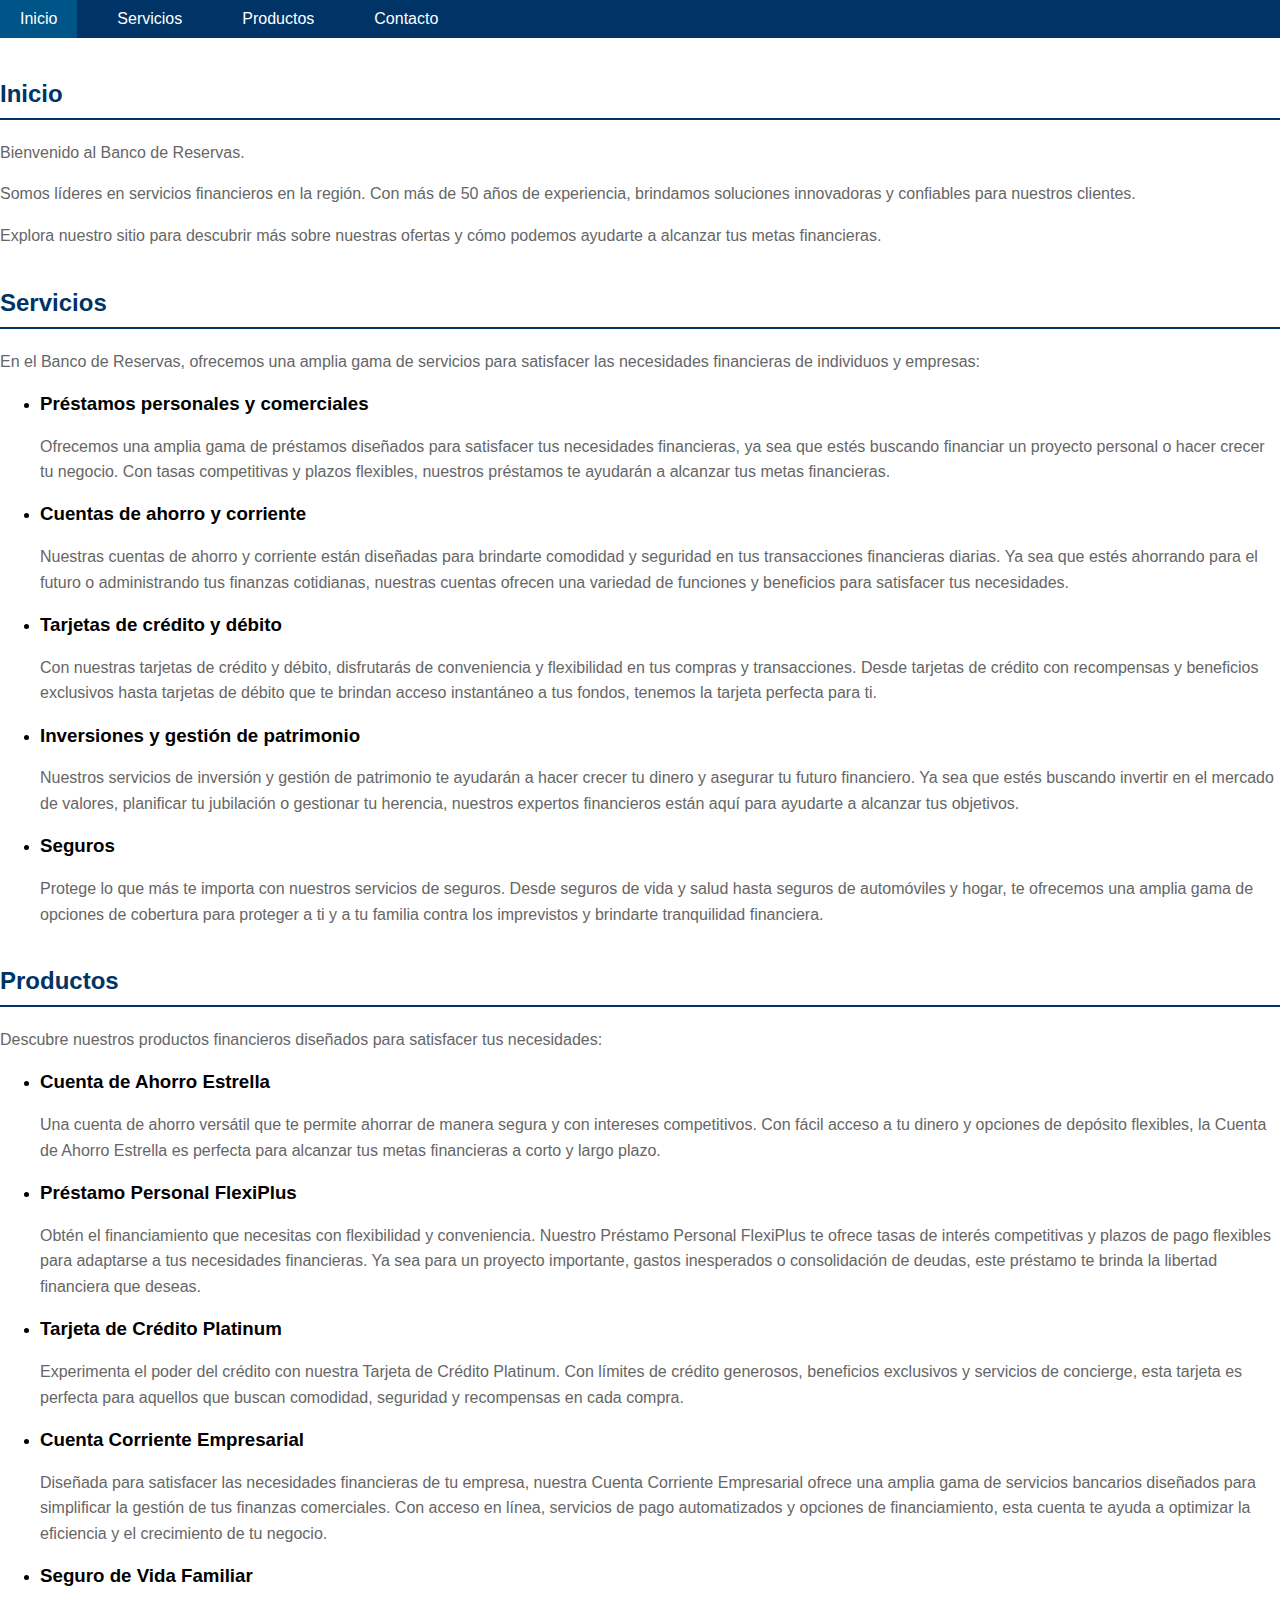
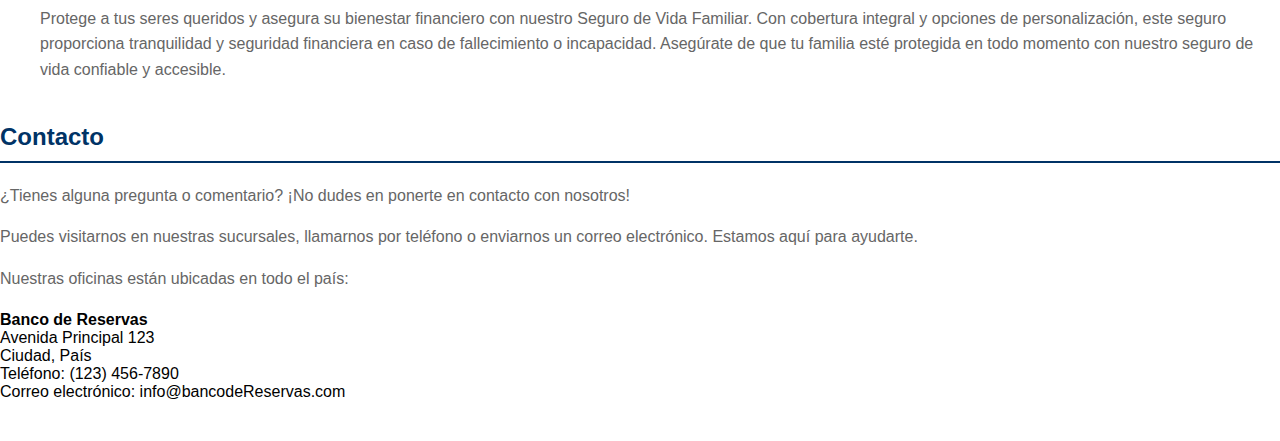
<file: index.html>
<!DOCTYPE html>
<html lang="es">
<head>
    <meta charset="UTF-8">
    <meta name="viewport" content="width=device-width, initial-scale=1.0">
    <title>Menú de Banco de Reservas</title>
    <link rel="stylesheet" href="styles.css">
</head>
<body>
    <div class="menu">
        <ul>
            <li><a href="#inicio">Inicio</a></li>
            <li class="dropdown">
                <a href="#">Servicios</a>
                <ul class="submenu">
                    <li><a href="prestamos.html">Préstamos personales y comerciales</a></li>
                    <li><a href="cuentas.html">Cuentas de ahorro y corriente</a></li>
                    <li><a href="tarjetas.html">Tarjetas de crédito y débito</a></li>
                    <li><a href="inversiones.html">Inversiones y gestión de patrimonio</a></li>
                    <li><a href="seguros.html">Seguros</a></li>
                </ul>
            </li>
            <li class="dropdown">
                <a href="#">Productos</a>
                <ul class="submenu">
                    <li><a href="cuenta-ahorro.html">Cuenta de Ahorro Estrella</a></li>
                    <li><a href="prestamo-personal.html">Préstamo Personal FlexiPlus</a></li>
                    <li><a href="tarjeta-platinum.html">Tarjeta de Crédito Platinum</a></li>
                    <li><a href="cuenta-corriente.html">Cuenta Corriente Empresarial</a></li>
                    <li><a href="seguro-vida.html">Seguro de Vida Familiar</a></li>
                </ul>
            </li>
            <li><a href="#contacto">Contacto</a></li>
        </ul>
    </div>
    <div class="contenido">
        <div id="inicio">
            <h2>Inicio</h2>
            <p>Bienvenido al Banco de Reservas.</p>
            <p>Somos líderes en servicios financieros en la región. Con más de 50 años de experiencia, brindamos soluciones innovadoras y confiables para nuestros clientes.</p>
            <p>Explora nuestro sitio para descubrir más sobre nuestras ofertas y cómo podemos ayudarte a alcanzar tus metas financieras.</p>
        </div>
        <div id="servicios">
            <h2>Servicios</h2>
            <p>En el Banco de Reservas, ofrecemos una amplia gama de servicios para satisfacer las necesidades financieras de individuos y empresas:</p>
            <ul>
                <li>
                    <h3>Préstamos personales y comerciales</h3>
                    <p>Ofrecemos una amplia gama de préstamos diseñados para satisfacer tus necesidades financieras, ya sea que estés buscando financiar un proyecto personal o hacer crecer tu negocio. Con tasas competitivas y plazos flexibles, nuestros préstamos te ayudarán a alcanzar tus metas financieras.</p>
                </li>
                <li>
                    <h3>Cuentas de ahorro y corriente</h3>
                    <p>Nuestras cuentas de ahorro y corriente están diseñadas para brindarte comodidad y seguridad en tus transacciones financieras diarias. Ya sea que estés ahorrando para el futuro o administrando tus finanzas cotidianas, nuestras cuentas ofrecen una variedad de funciones y beneficios para satisfacer tus necesidades.</p>
                </li>
                <li>
                    <h3>Tarjetas de crédito y débito</h3>
                    <p>Con nuestras tarjetas de crédito y débito, disfrutarás de conveniencia y flexibilidad en tus compras y transacciones. Desde tarjetas de crédito con recompensas y beneficios exclusivos hasta tarjetas de débito que te brindan acceso instantáneo a tus fondos, tenemos la tarjeta perfecta para ti.</p>
                </li>
                <li>
                    <h3>Inversiones y gestión de patrimonio</h3>
                    <p>Nuestros servicios de inversión y gestión de patrimonio te ayudarán a hacer crecer tu dinero y asegurar tu futuro financiero. Ya sea que estés buscando invertir en el mercado de valores, planificar tu jubilación o gestionar tu herencia, nuestros expertos financieros están aquí para ayudarte a alcanzar tus objetivos.</p>
                </li>
                <li>
                    <h3>Seguros</h3>
                    <p>Protege lo que más te importa con nuestros servicios de seguros. Desde seguros de vida y salud hasta seguros de automóviles y hogar, te ofrecemos una amplia gama de opciones de cobertura para proteger a ti y a tu familia contra los imprevistos y brindarte tranquilidad financiera.</p>
                </li>
            </ul>
        </div>
        <div id="productos">
            <h2>Productos</h2>
            <p>Descubre nuestros productos financieros diseñados para satisfacer tus necesidades:</p>
            <ul>
                <li>
                    <h3>Cuenta de Ahorro Estrella</h3>
                    <p>Una cuenta de ahorro versátil que te permite ahorrar de manera segura y con intereses competitivos. Con fácil acceso a tu dinero y opciones de depósito flexibles, la Cuenta de Ahorro Estrella es perfecta para alcanzar tus metas financieras a corto y largo plazo.</p>
                </li>
                <li>
                    <h3>Préstamo Personal FlexiPlus</h3>
                    <p>Obtén el financiamiento que necesitas con flexibilidad y conveniencia. Nuestro Préstamo Personal FlexiPlus te ofrece tasas de interés competitivas y plazos de pago flexibles para adaptarse a tus necesidades financieras. Ya sea para un proyecto importante, gastos inesperados o consolidación de deudas, este préstamo te brinda la libertad financiera que deseas.</p>
                </li>
                <li>
                    <h3>Tarjeta de Crédito Platinum</h3>
                    <p>Experimenta el poder del crédito con nuestra Tarjeta de Crédito Platinum. Con límites de crédito generosos, beneficios exclusivos y servicios de concierge, esta tarjeta es perfecta para aquellos que buscan comodidad, seguridad y recompensas en cada compra.</p>
                </li>
                <li>
                    <h3>Cuenta Corriente Empresarial</h3>
                    <p>Diseñada para satisfacer las necesidades financieras de tu empresa, nuestra Cuenta Corriente Empresarial ofrece una amplia gama de servicios bancarios diseñados para simplificar la gestión de tus finanzas comerciales. Con acceso en línea, servicios de pago automatizados y opciones de financiamiento, esta cuenta te ayuda a optimizar la eficiencia y el crecimiento de tu negocio.</p>
                </li>
                <li>
                    <h3>Seguro de Vida Familiar</h3>
                    <p>Protege a tus seres queridos y asegura su bienestar financiero con nuestro Seguro de Vida Familiar. Con cobertura integral y opciones de personalización, este seguro proporciona tranquilidad y seguridad financiera en caso de fallecimiento o incapacidad. Asegúrate de que tu familia esté protegida en todo momento con nuestro seguro de vida confiable y accesible.</p>
                </li>
            </ul>
        </div>
        <div id="contacto">
            <h2>Contacto</h2>
            <p>¿Tienes alguna pregunta o comentario? ¡No dudes en ponerte en contacto con nosotros!</p>
            <p>Puedes visitarnos en nuestras sucursales, llamarnos por teléfono o enviarnos un correo electrónico. Estamos aquí para ayudarte.</p>
            <p>Nuestras oficinas están ubicadas en todo el país:</p>
            <address>
                <strong>Banco de Reservas</strong><br>
                Avenida Principal 123<br>
                Ciudad, País<br>
                Teléfono: (123) 456-7890<br>
                Correo electrónico: info@bancodeReservas.com
            </address>
        </div>
    </div>
</body>
</html>
</file>
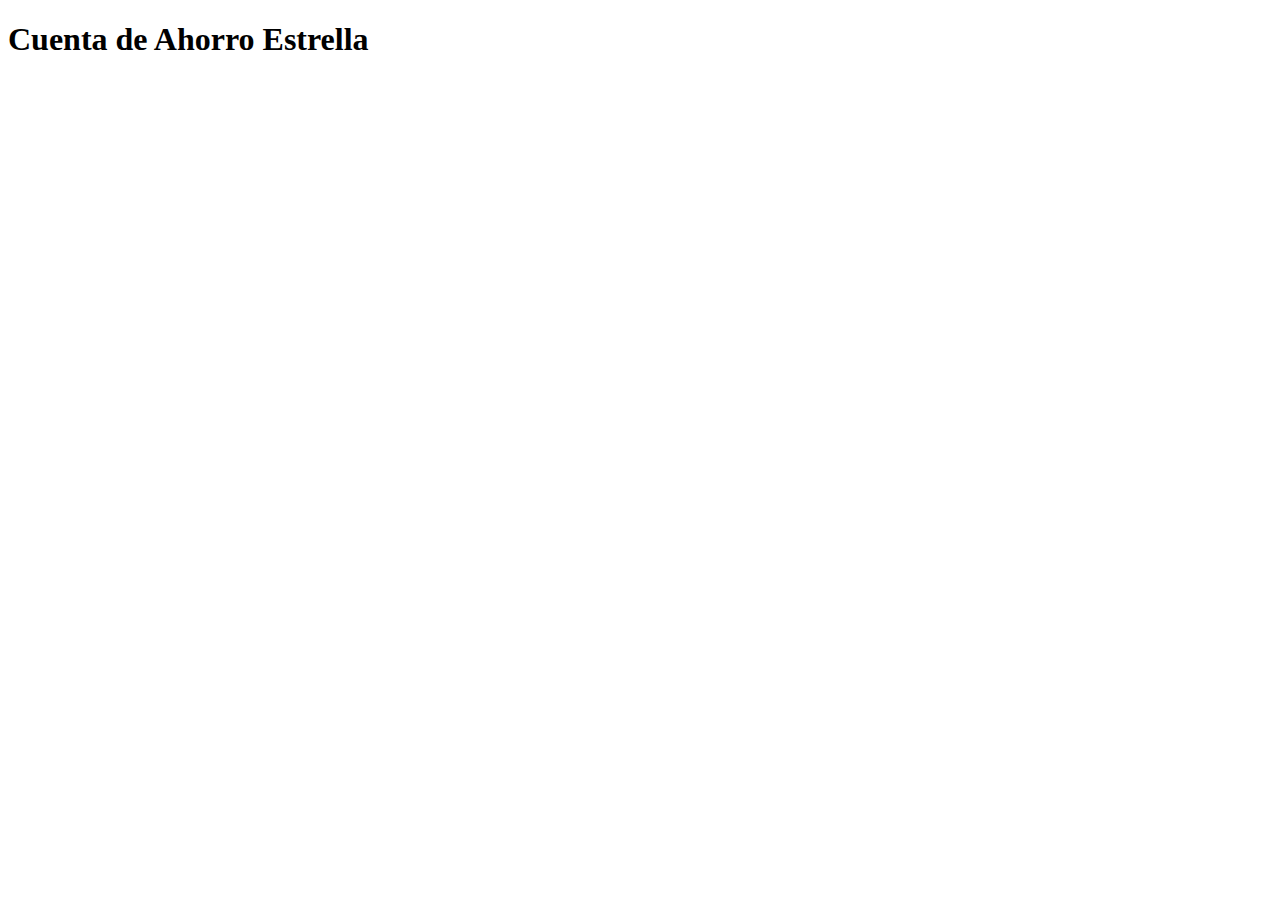
<file: cuenta-ahorro.html>
<!DOCTYPE html>
<html lang="en">
<head>
    <meta charset="UTF-8">
    <meta name="viewport" content="width=device-width, initial-scale=1.0">
    <title>Cuenta de Ahorro Estrella</title>
</head>
<body>
    <h1>Cuenta de Ahorro Estrella</h1>
</body>
</html>
</file>
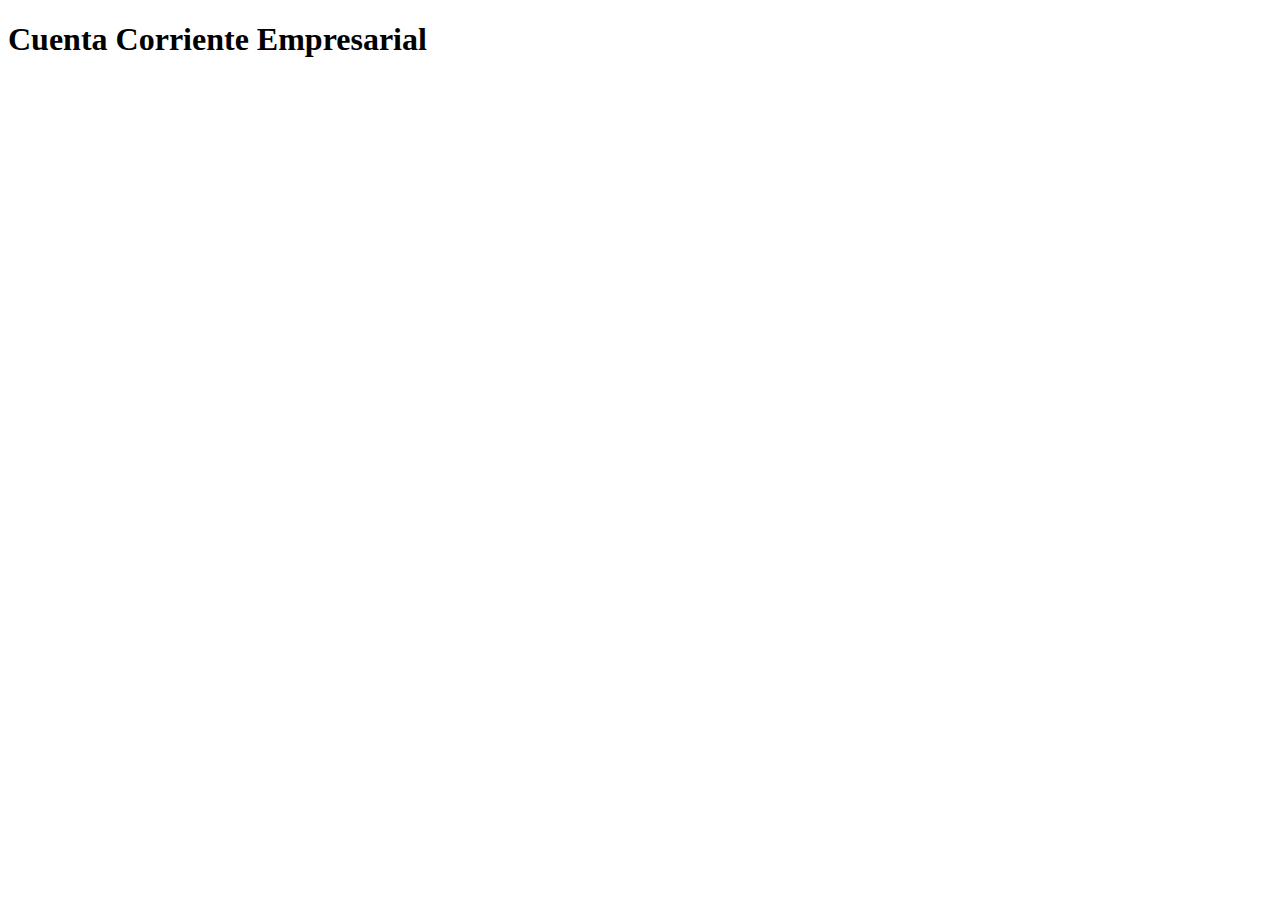
<file: cuenta-corriente.html>
<!DOCTYPE html>
<html lang="en">
<head>
    <meta charset="UTF-8">
    <meta name="viewport" content="width=device-width, initial-scale=1.0">
    <title>Cuenta Corriente Empresarial</title>
</head>
<body>
    <h1>Cuenta Corriente Empresarial</h1>
</body>
</html>
</file>
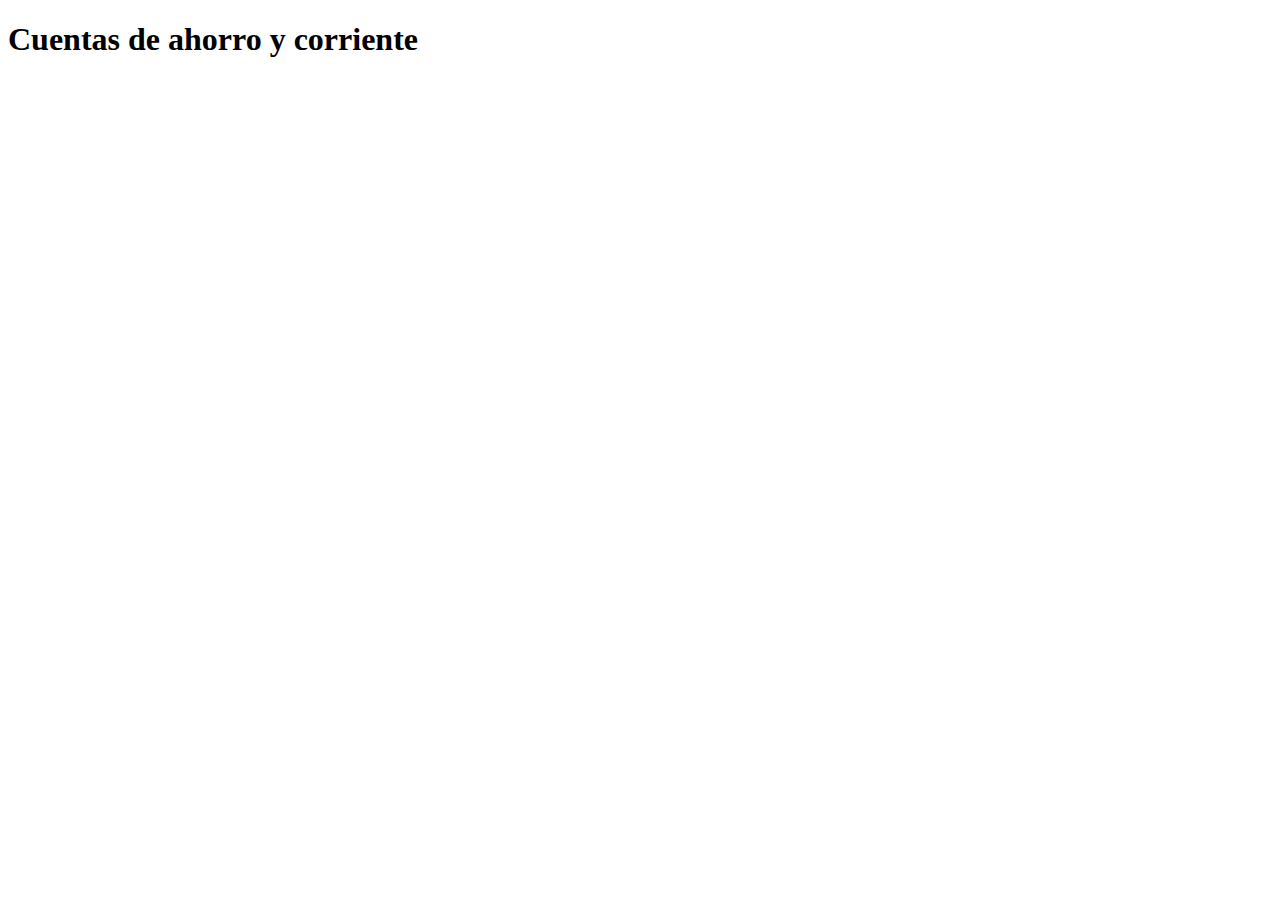
<file: cuentas.html>
<!DOCTYPE html>
<html lang="es">
<head>
    <meta charset="UTF-8">
    <meta name="viewport" content="width=device-width, initial-scale=1.0">
    <title>Cuentas de ahorro y corriente</title>
</head>
<body>
    <h1>Cuentas de ahorro y corriente</h1>
</body>
</html>
</file>
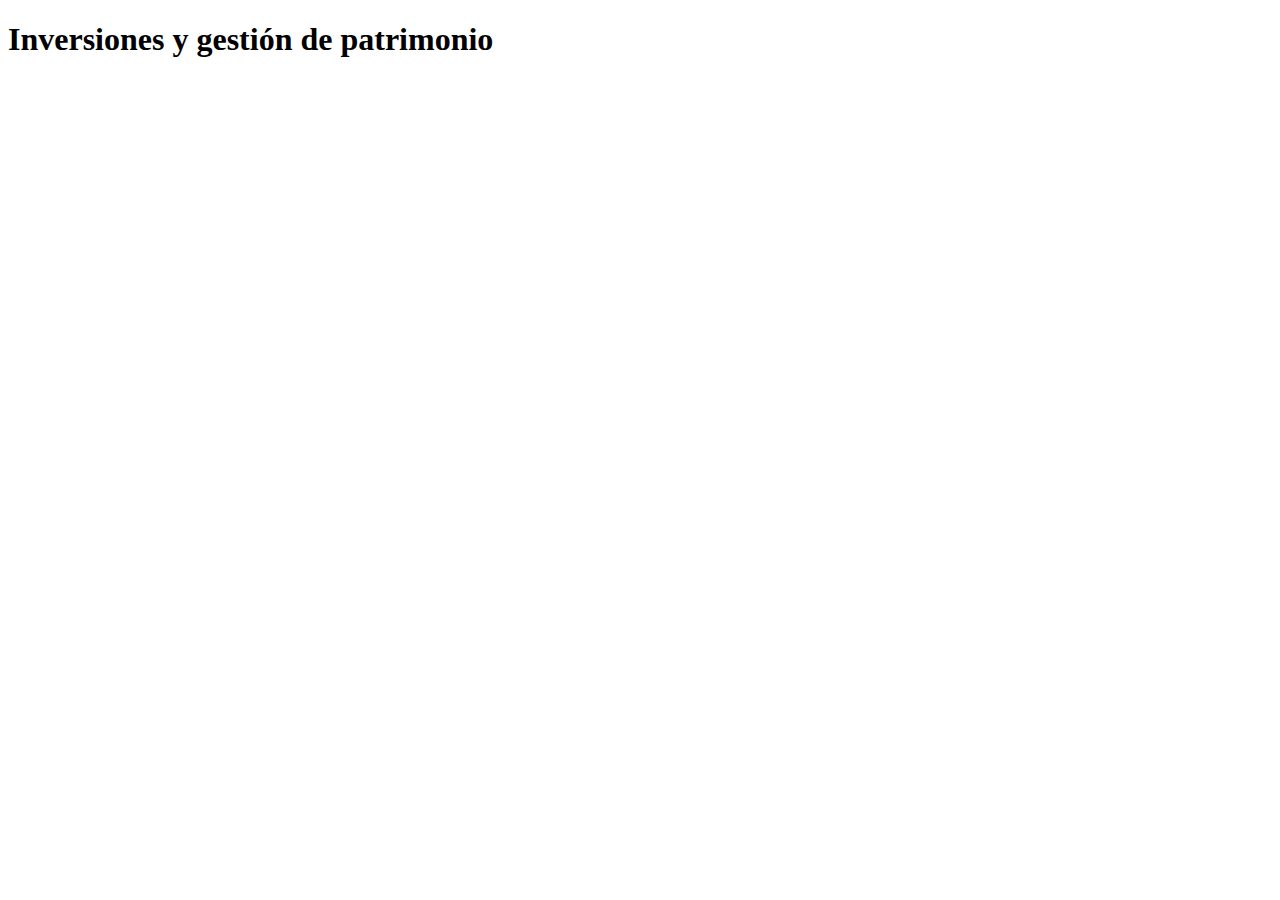
<file: inversiones.html>
<!DOCTYPE html>
<html lang="en">
<head>
    <meta charset="UTF-8">
    <meta name="viewport" content="width=device-width, initial-scale=1.0">
    <title>Inversiones y gestión de patrimonio</title>
</head>
<body>
    <h1>Inversiones y gestión de patrimonio</h1>
</body>
</html>
</file>
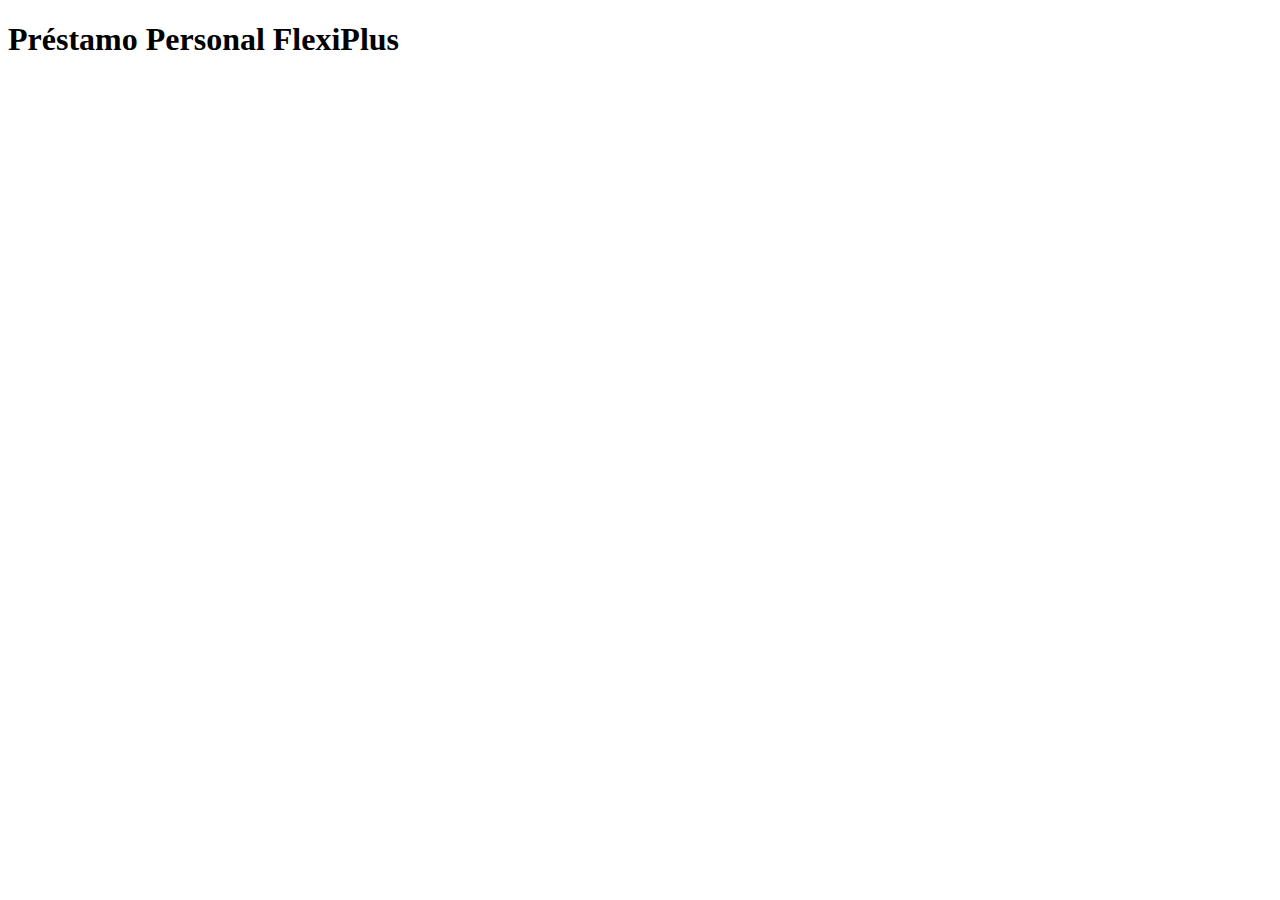
<file: prestamo-personal.html>
<!DOCTYPE html>
<html lang="en">
<head>
    <meta charset="UTF-8">
    <meta name="viewport" content="width=device-width, initial-scale=1.0">
    <title>Préstamo Personal FlexiPlus</title>
</head>
<body>
    <h1>Préstamo Personal FlexiPlus</h1>
</body>
</html>
</file>
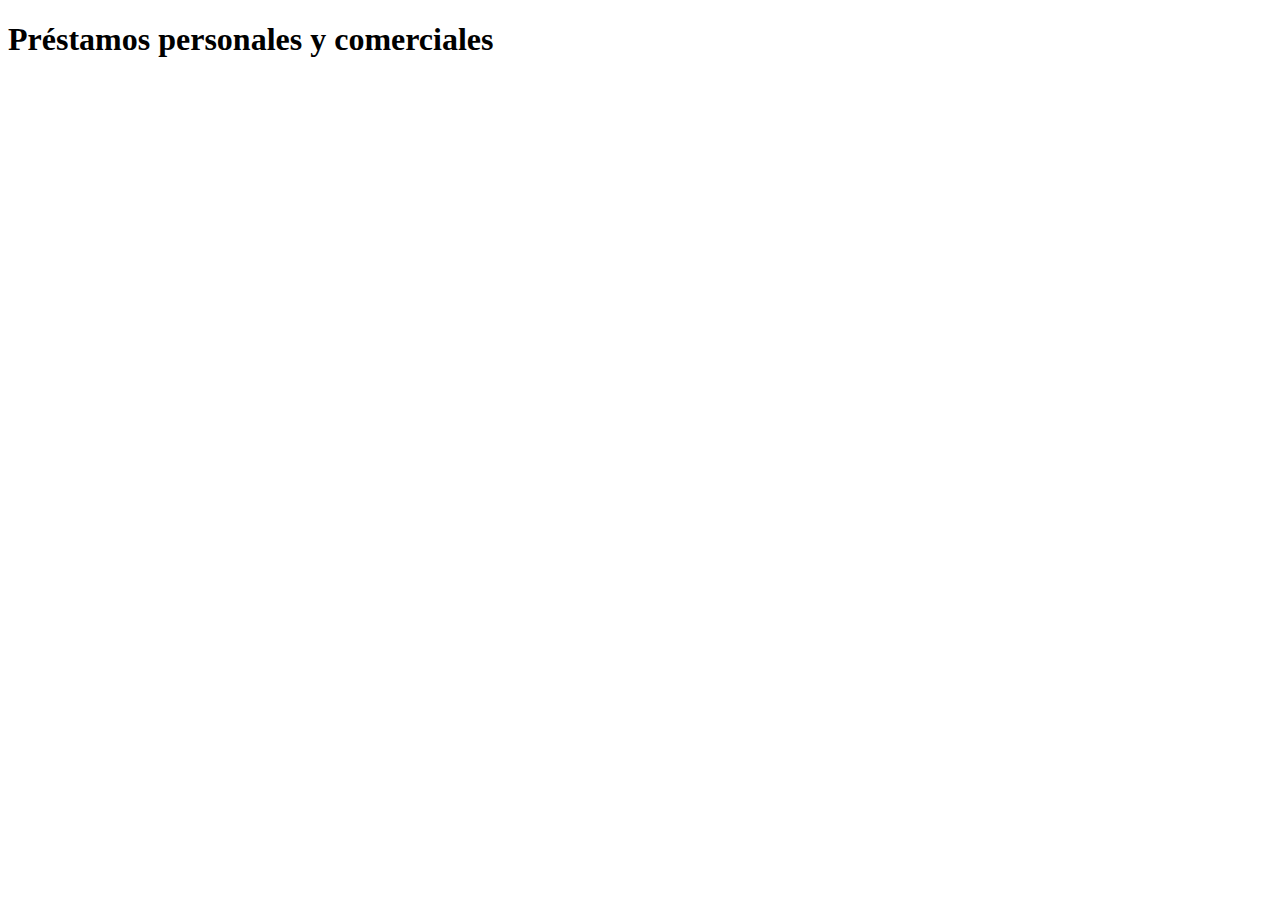
<file: prestamos.html>
<!DOCTYPE html>
<html lang="es">
<head>
    <meta charset="UTF-8">
    <meta name="viewport" content="width=device-width, initial-scale=1.0">
    <title>Préstamos personales y comerciales</title>
</head>
<body>
    <h1>Préstamos personales y comerciales</h1>
</body>
</html>
</file>
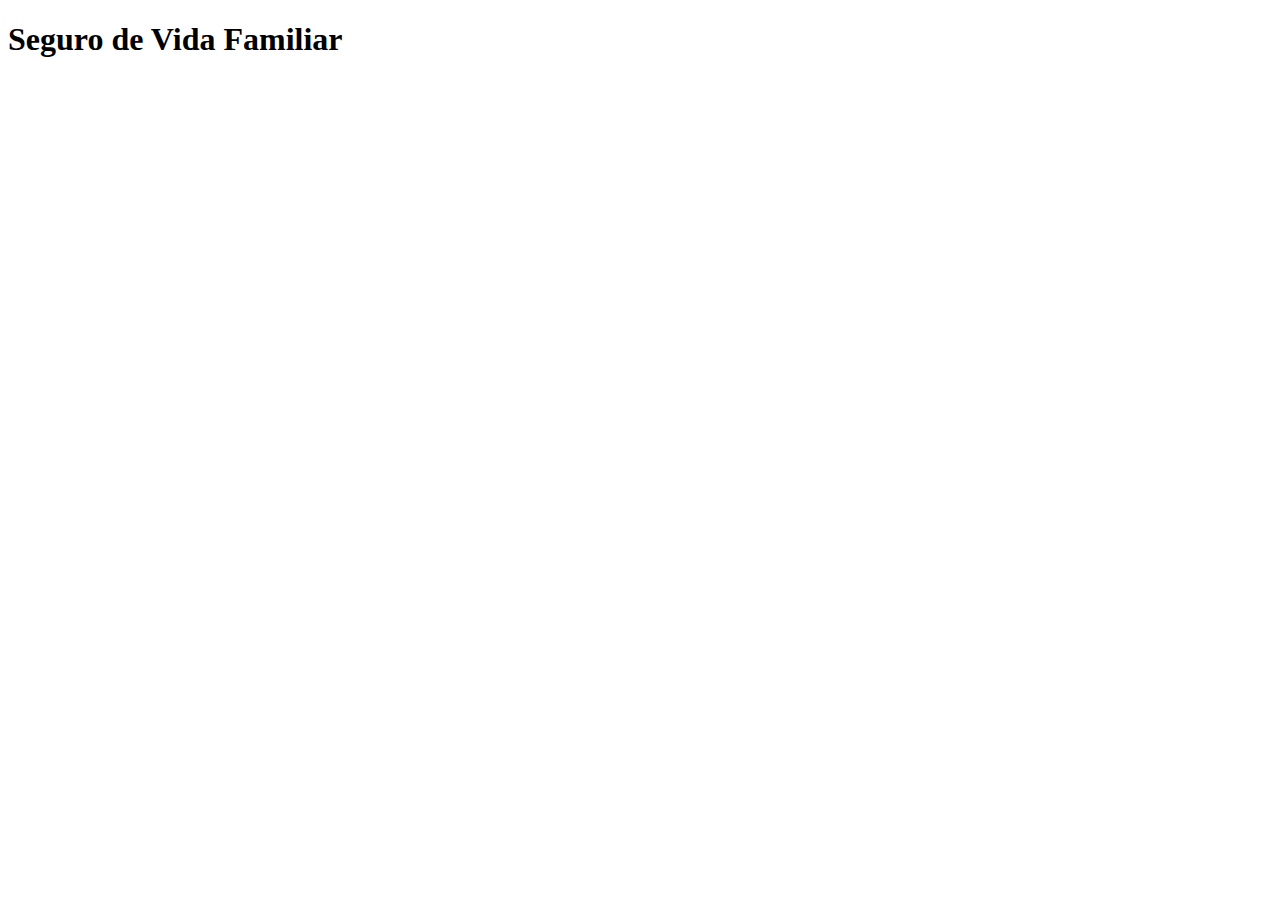
<file: seguro-vida.html>
<!DOCTYPE html>
<html lang="en">
<head>
    <meta charset="UTF-8">
    <meta name="viewport" content="width=device-width, initial-scale=1.0">
    <title>Seguro de Vida Familiar</title>
</head>
<body>
    <h1>Seguro de Vida Familiar</h1>
</body>
</html>
</file>
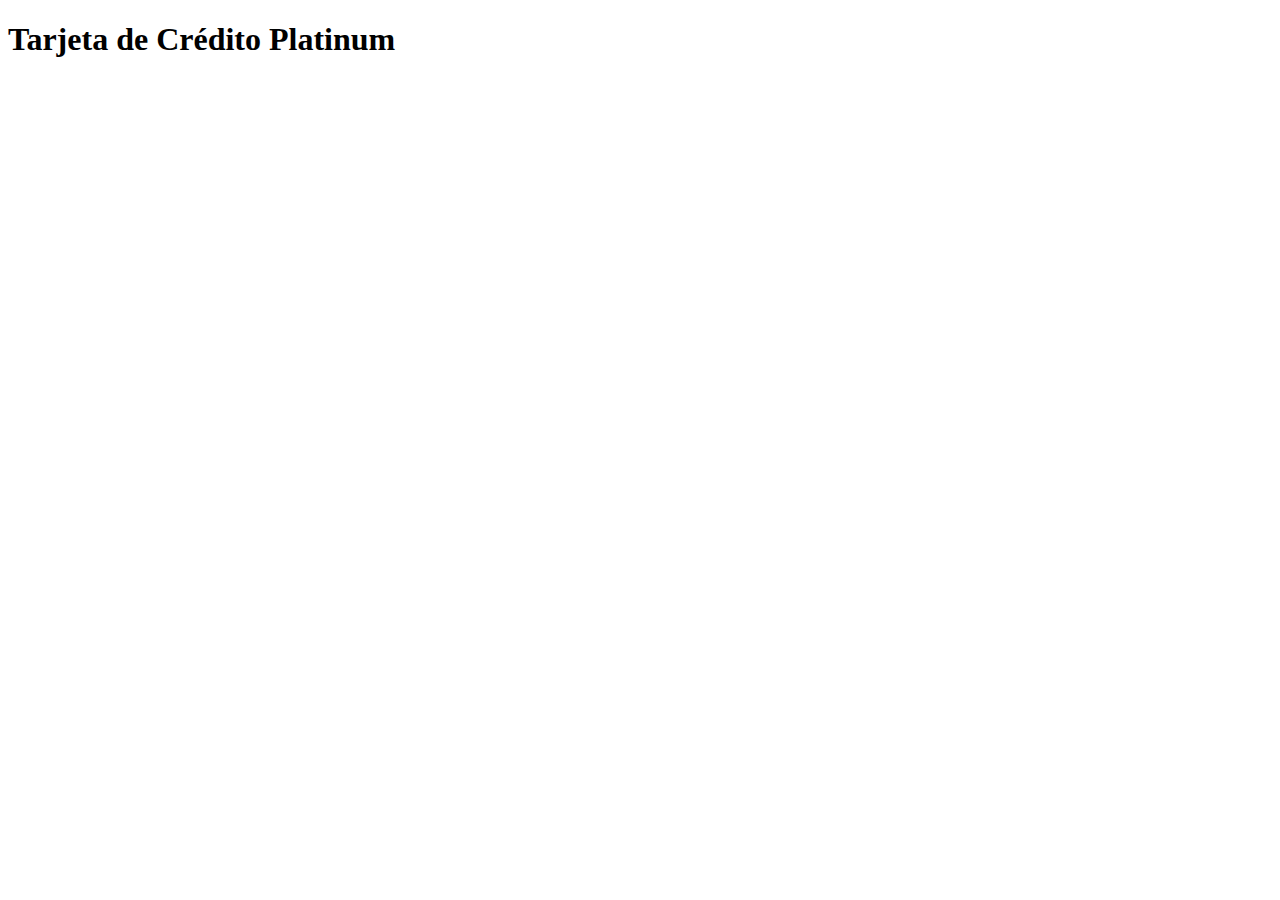
<file: tarjeta-platinum.html>
<!DOCTYPE html>
<html lang="en">
<head>
    <meta charset="UTF-8">
    <meta name="viewport" content="width=device-width, initial-scale=1.0">
    <title>Tarjeta de Crédito Platinum</title>
</head>
<body>
    <h1>Tarjeta de Crédito Platinum</h1>
</body>
</html>
</file>
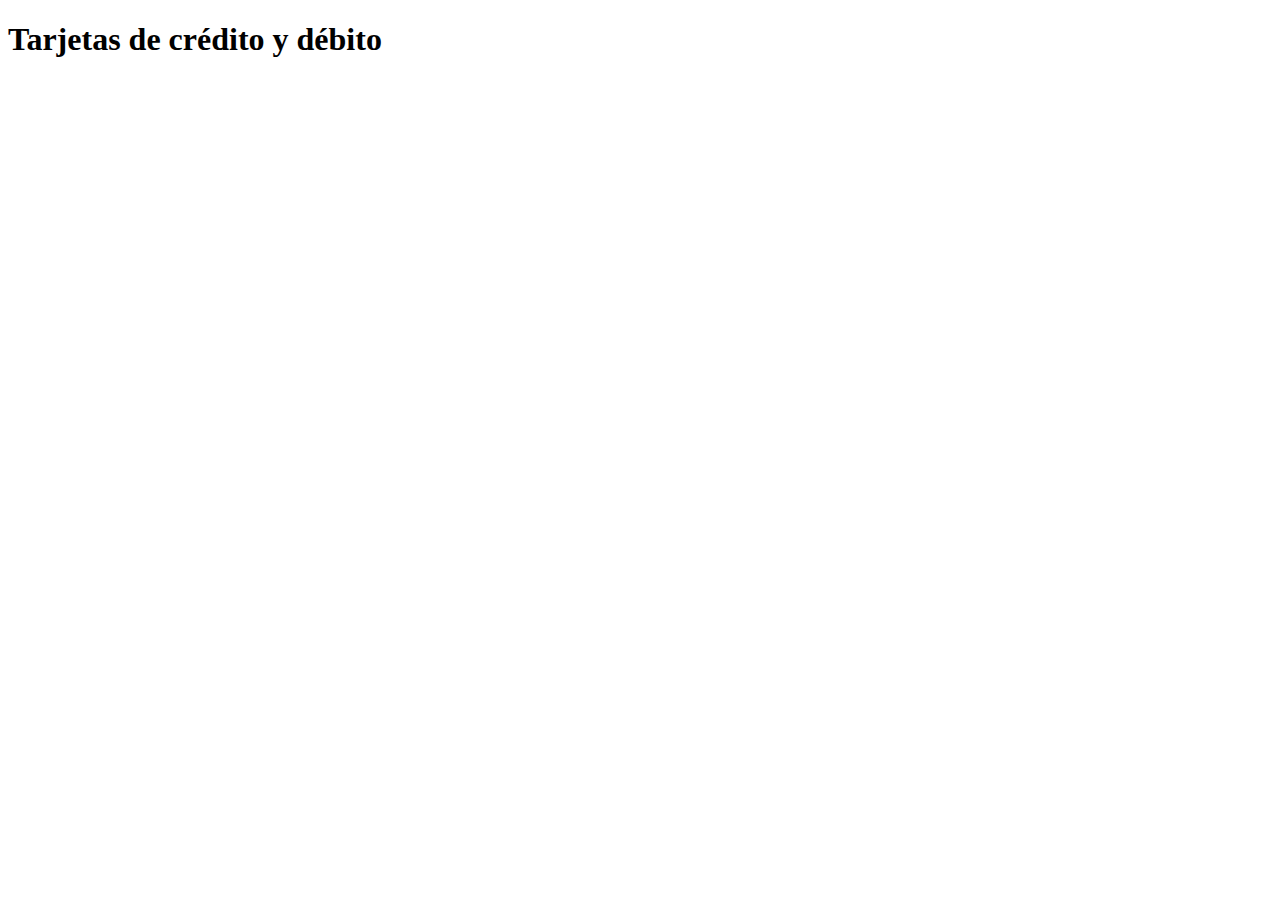
<file: tarjetas.html>
<!DOCTYPE html>
<html lang="en">
<head>
    <meta charset="UTF-8">
    <meta name="viewport" content="width=device-width, initial-scale=1.0">
    <title>Tarjetas de crédito y débito</title>
</head>
<body>
    <h1>Tarjetas de crédito y débito</h1>
</body>
</html>
</file>
<file: styles.css>
body {
    font-family: Arial, sans-serif;
    margin: 0;
    padding: 0;
}

.menu {
    background-color: #003366;
    color: #fff;
    position: fixed; /* Fija el menú */
    top: 0; /* Lo fija en la parte superior */
    width: 100%; /* Ocupa todo el ancho */
    z-index: 1000; /* Asegura que esté por encima de otros elementos */
}

.menu ul {
    list-style: none;
    margin: 0;
    padding: 0;
    display: flex; /* Despliega los elementos horizontalmente */
}

.menu ul li {
    /* display: inline; No se necesita más */
    margin-right: 20px; /* Espacio entre elementos del menú */
}

.menu ul li:last-child {
    margin-right: 0; /* Elimina el margen derecho del último elemento */
}

.menu ul li a {
    display: block;
    padding: 10px 20px;
    text-decoration: none;
    color: #fff;
    transition: background-color 0.3s ease;
}

.menu ul li a:hover {
    background-color: #005588;
}

.contenido {
    padding-top: 60px; /* Añade espacio en la parte superior para evitar solapamiento con el menú */
}

.contenido div {
    margin-bottom: 40px;
}

.contenido h2 {
    color: #003366;
    border-bottom: 2px solid #003366;
    padding-bottom: 10px;
}

.contenido p {
    color: #666;
    line-height: 1.6;
}

.contenido ul {
    margin-top: 10px;
}

.contenido ul li {
    margin-bottom: 5px;
}

.contenido address {
    margin-top: 20px;
    font-style: normal;
}

/* Estilos previos permanecen igual */

.menu .submenu {
    display: none; /* Oculta inicialmente el submenu */
    position: absolute; /* Lo posiciona de forma absoluta */
    background-color: #003366;
    z-index: 1000; /* Asegura que esté por encima de otros elementos */
}

.menu .dropdown:hover .submenu {
    display: block; /* Muestra el submenu cuando se pasa el mouse sobre el botón */
}

.menu .submenu li {
    display: block;
}

.menu .submenu li a {
    padding: 10px 20px;
    color: #fff;
    text-decoration: none;
    display: block;
}

.menu .submenu li a:hover {
    background-color: #005588;
}
</file>
